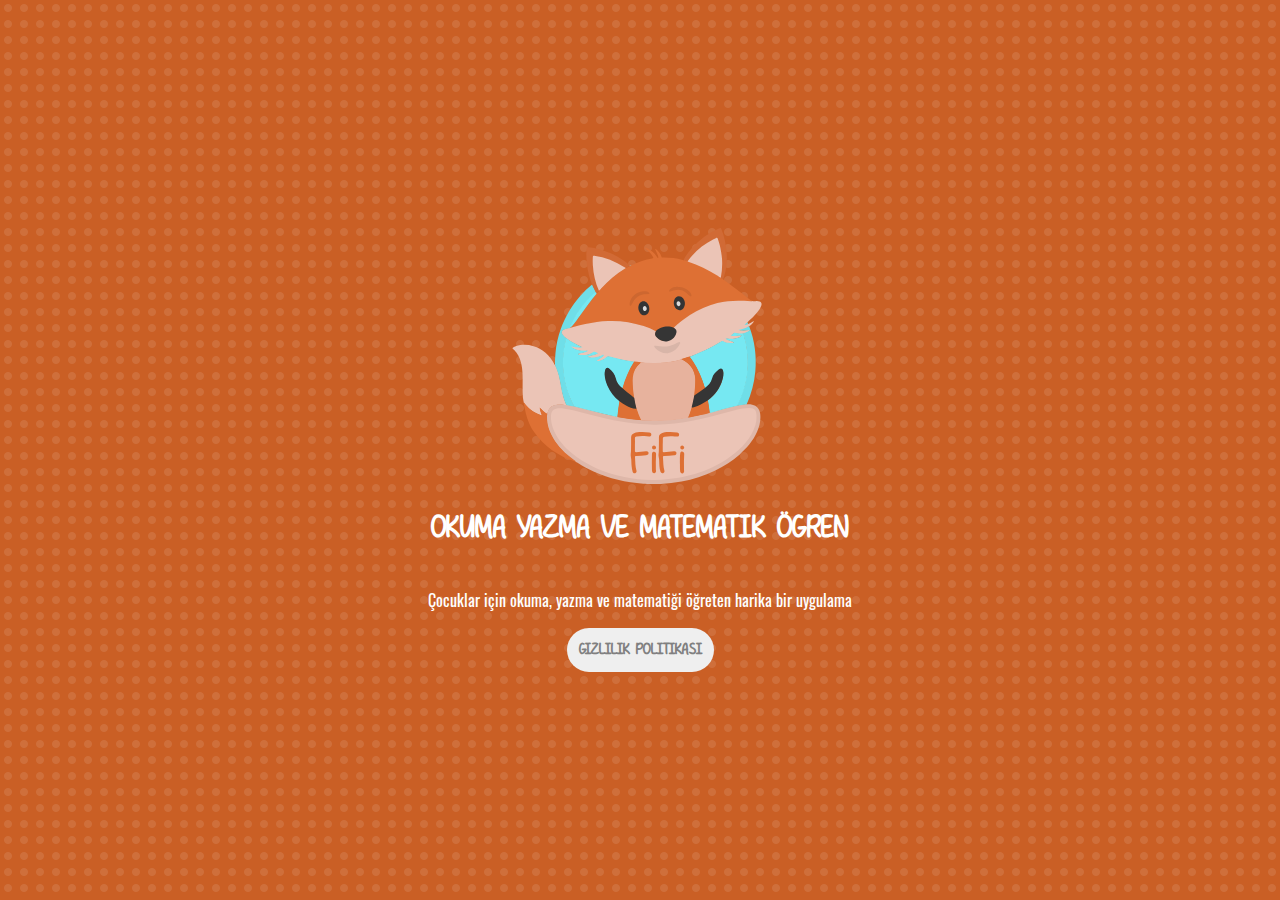
<file: index.html>
<!DOCTYPE html>
<html>
  <head>
    <meta charset="utf-8">
    <title>Fifi - Okuma Yazma ve Matematik Öğrenme</title>
    <meta name="viewport" content="width=device-width, initial-scale=1, user-scalable=no">
    <link rel="stylesheet" href="style.css">
    <link rel="stylesheet" href="assets/fonts/stylesheet.css">
  </head>
  <body>
    <span class="front f_bg"></span>
    <span class="front f_t"></span>
    <span class="f fc fdc jc wf hf">
      <span class="b f_icon"></span>
      <h1 class="cw">Okuma Yazma ve Matematik Ögren</h1>
      <p class="cw tc">Çocuklar için okuma, yazma ve matematiği öğreten harika bir uygulama</p>
      <a href="gizlilik-politikasi.html"><button>Gizlilik Politikası</button></a>
    </span>
  </body>
</html>
</file>
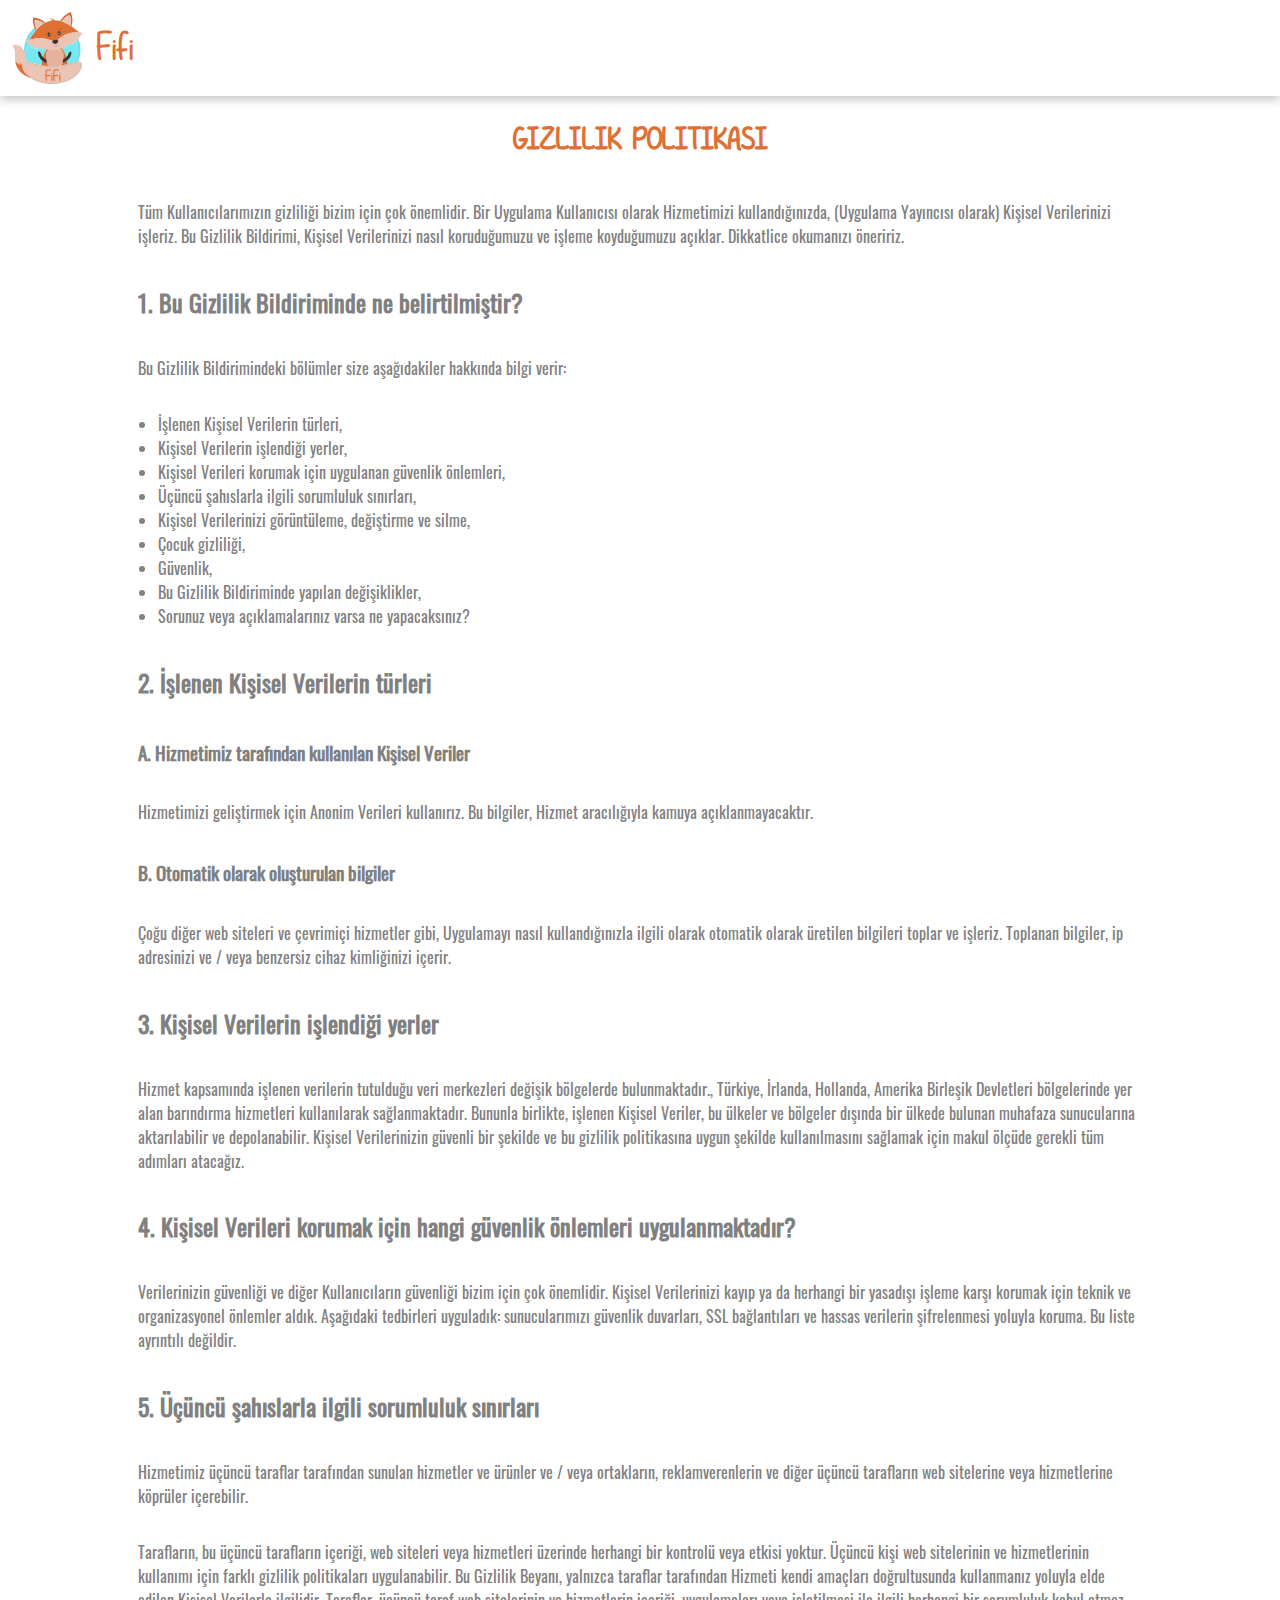
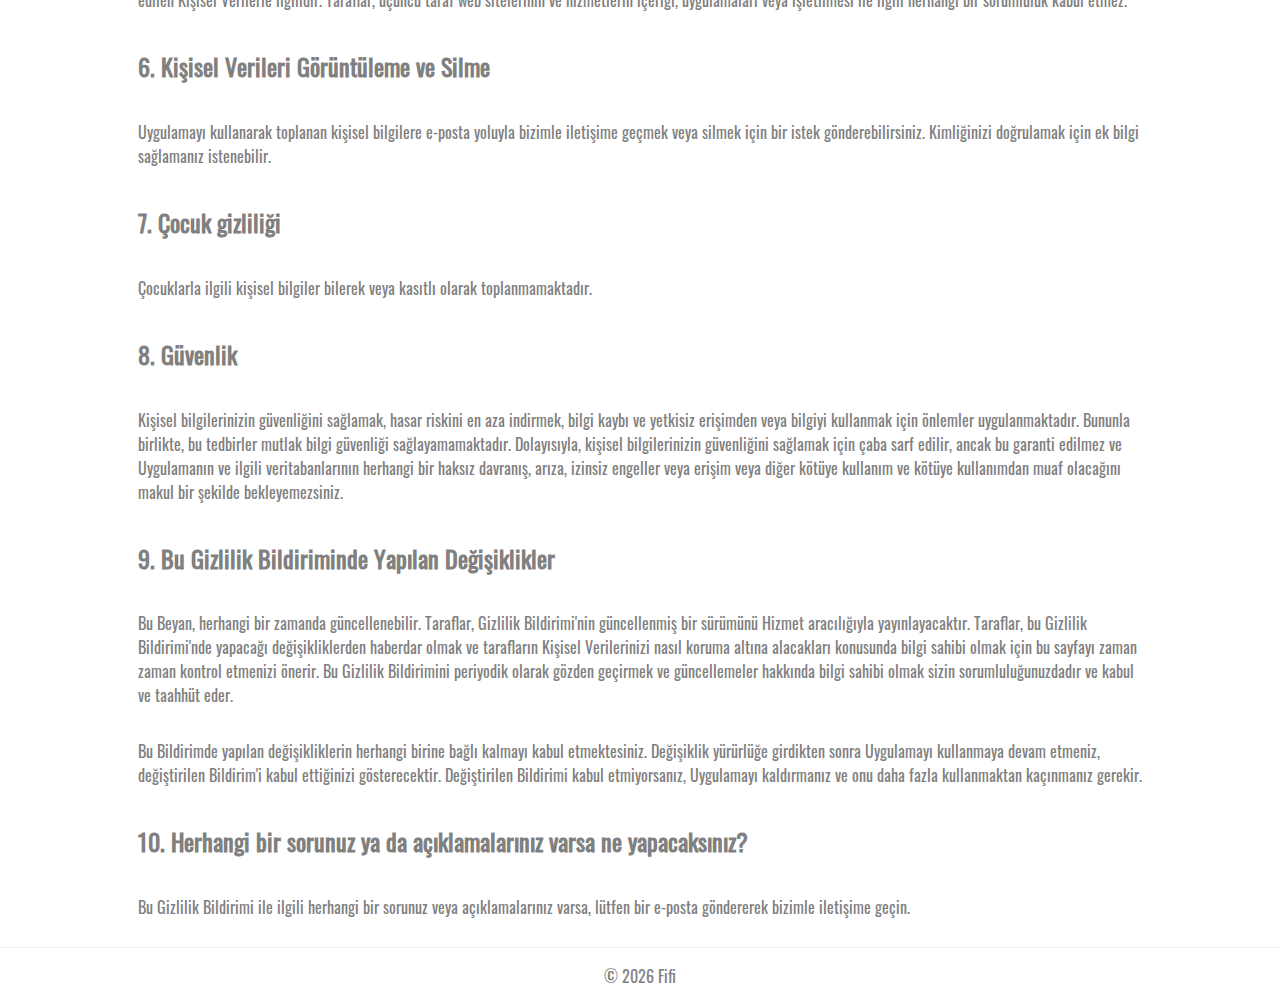
<file: gizlilik-politikasi.html>
<!DOCTYPE html>
<html>
  <head>
    <meta charset="utf-8">
    <title>Fifi - Gizlilik Politikası</title>
    <meta name="viewport" content="width=device-width, initial-scale=1, user-scalable=no">
    <link rel="stylesheet" href="style.css">
    <link rel="stylesheet" href="assets/fonts/stylesheet.css">
  </head>
  <body>
    <header>
      <a href="/" class="f fc"><span class="b h_icon"></span><h1>Fifi</h1></a>
    </header>
    <h1>Gizlilik Politikası</h1>
    <span class="m12 pt f fdc fc jc">
      <p>Tüm Kullanıcılarımızın gizliliği bizim için çok önemlidir. Bir Uygulama Kullanıcısı olarak Hizmetimizi
kullandığınızda, (Uygulama Yayıncısı olarak) Kişisel Verilerinizi işleriz. Bu Gizlilik Bildirimi, Kişisel
Verilerinizi nasıl koruduğumuzu ve işleme koyduğumuzu açıklar. Dikkatlice okumanızı öneririz.</p>
      <h2>1. Bu Gizlilik Bildiriminde ne belirtilmiştir?</h2>
      <p>Bu Gizlilik Bildirimindeki bölümler size aşağıdakiler hakkında bilgi verir:</p>
      <ul>
        <li>İşlenen Kişisel Verilerin türleri,</li>
        <li>Kişisel Verilerin işlendiği yerler,</li>
        <li>Kişisel Verileri korumak için uygulanan güvenlik önlemleri,</li>
        <li>Üçüncü şahıslarla ilgili sorumluluk sınırları,</li>
        <li>Kişisel Verilerinizi görüntüleme, değiştirme ve silme,</li>
        <li>Çocuk gizliliği,</li>
        <li>Güvenlik,</li>
        <li>Bu Gizlilik Bildiriminde yapılan değişiklikler,</li>
        <li>Sorunuz veya açıklamalarınız varsa ne yapacaksınız?</li>
      </ul>
      <h2>2. İşlenen Kişisel Verilerin türleri</h2>
      <h3>A. Hizmetimiz tarafından kullanılan Kişisel Veriler</h3>
      <p>Hizmetimizi geliştirmek için Anonim Verileri kullanırız. Bu bilgiler, Hizmet aracılığıyla kamuya
açıklanmayacaktır.</p>
      <h3>B. Otomatik olarak oluşturulan bilgiler</h3>
      <p>Çoğu diğer web siteleri ve çevrimiçi hizmetler gibi, Uygulamayı nasıl kullandığınızla ilgili olarak
otomatik olarak üretilen bilgileri toplar ve işleriz. Toplanan bilgiler, ip adresinizi ve / veya benzersiz
cihaz kimliğinizi içerir.</p>
      <h2>3. Kişisel Verilerin işlendiği yerler</h2>
      <p>Hizmet kapsamında işlenen verilerin tutulduğu veri merkezleri değişik bölgelerde bulunmaktadır.,
Türkiye, İrlanda, Hollanda, Amerika Birleşik Devletleri bölgelerinde yer alan barındırma hizmetleri
kullanılarak sağlanmaktadır. Bununla birlikte, işlenen Kişisel Veriler, bu ülkeler ve bölgeler dışında bir
ülkede bulunan muhafaza sunucularına aktarılabilir ve depolanabilir. Kişisel Verilerinizin güvenli bir
şekilde ve bu gizlilik politikasına uygun şekilde kullanılmasını sağlamak için makul ölçüde gerekli tüm
adımları atacağız.</p>
      <h2>4. Kişisel Verileri korumak için hangi güvenlik önlemleri uygulanmaktadır?</h2>
      <p>Verilerinizin güvenliği ve diğer Kullanıcıların güvenliği bizim için çok önemlidir. Kişisel Verilerinizi kayıp
ya da herhangi bir yasadışı işleme karşı korumak için teknik ve organizasyonel önlemler aldık.
Aşağıdaki tedbirleri uyguladık: sunucularımızı güvenlik duvarları, SSL bağlantıları ve hassas verilerin
şifrelenmesi yoluyla koruma. Bu liste ayrıntılı değildir.</p>
      <h2>5. Üçüncü şahıslarla ilgili sorumluluk sınırları</h2>
      <p>Hizmetimiz üçüncü taraflar tarafından sunulan hizmetler ve ürünler ve / veya ortakların,
reklamverenlerin ve diğer üçüncü tarafların web sitelerine veya hizmetlerine köprüler içerebilir.</p>
      <p>Tarafların, bu üçüncü tarafların içeriği, web siteleri veya hizmetleri üzerinde herhangi bir kontrolü
veya etkisi yoktur. Üçüncü kişi web sitelerinin ve hizmetlerinin kullanımı için farklı gizlilik politikaları
uygulanabilir. Bu Gizlilik Beyanı, yalnızca taraflar tarafından Hizmeti kendi amaçları doğrultusunda
kullanmanız yoluyla elde edilen Kişisel Verilerle ilgilidir. Taraflar, üçüncü taraf web sitelerinin ve
hizmetlerin içeriği, uygulamaları veya işletilmesi ile ilgili herhangi bir sorumluluk kabul etmez.</p>
      <h2>6. Kişisel Verileri Görüntüleme ve Silme</h2>
      <p>Uygulamayı kullanarak toplanan kişisel bilgilere e-posta yoluyla bizimle iletişime geçmek veya silmek
için bir istek gönderebilirsiniz. Kimliğinizi doğrulamak için ek bilgi sağlamanız istenebilir.</p>
      <h2>7. Çocuk gizliliği</h2>
      <p>Çocuklarla ilgili kişisel bilgiler bilerek veya kasıtlı olarak toplanmamaktadır.</p>
      <h2>8. Güvenlik</h2>
      <p>Kişisel bilgilerinizin güvenliğini sağlamak, hasar riskini en aza indirmek, bilgi kaybı ve yetkisiz
erişimden veya bilgiyi kullanmak için önlemler uygulanmaktadır. Bununla birlikte, bu tedbirler mutlak
bilgi güvenliği sağlayamamaktadır. Dolayısıyla, kişisel bilgilerinizin güvenliğini sağlamak için çaba sarf
edilir, ancak bu garanti edilmez ve Uygulamanın ve ilgili veritabanlarının herhangi bir haksız davranış,
arıza, izinsiz engeller veya erişim veya diğer kötüye kullanım ve kötüye kullanımdan muaf olacağını
makul bir şekilde bekleyemezsiniz.</p>
      <h2>9. Bu Gizlilik Bildiriminde Yapılan Değişiklikler</h2>
      <p>Bu Beyan, herhangi bir zamanda güncellenebilir. Taraflar, Gizlilik Bildirimi'nin güncellenmiş bir
sürümünü Hizmet aracılığıyla yayınlayacaktır. Taraflar, bu Gizlilik Bildirimi'nde yapacağı
değişikliklerden haberdar olmak ve tarafların Kişisel Verilerinizi nasıl koruma altına alacakları
konusunda bilgi sahibi olmak için bu sayfayı zaman zaman kontrol etmenizi önerir. Bu Gizlilik
Bildirimini periyodik olarak gözden geçirmek ve güncellemeler hakkında bilgi sahibi olmak sizin
sorumluluğunuzdadır ve kabul ve taahhüt eder.</p>
      <p>Bu Bildirimde yapılan değişikliklerin herhangi birine bağlı kalmayı kabul etmektesiniz. Değişiklik
yürürlüğe girdikten sonra Uygulamayı kullanmaya devam etmeniz, değiştirilen Bildirim'i kabul
ettiğinizi gösterecektir. Değiştirilen Bildirimi kabul etmiyorsanız, Uygulamayı kaldırmanız ve onu daha
fazla kullanmaktan kaçınmanız gerekir.</p>
      <h2>10. Herhangi bir sorunuz ya da açıklamalarınız varsa ne yapacaksınız?</h2>
      <p>Bu Gizlilik Bildirimi ile ilgili herhangi bir sorunuz veya açıklamalarınız varsa, lütfen bir e-posta
göndererek bizimle iletişime geçin.</p>
    </span>
    <footer>
      <p id="ft">© 2022 Fifi</p>
    </footer>
    <script type="text/javascript">
      document.getElementById('ft').innerHTML = '© '+new Date().getFullYear()+' Fifi';
    </script>
  </body>
</html>
</file>
<file: style.css>
body {
  margin: 0;
}

header {
  box-shadow: 0 3px 10px silver;
  padding: 12px;
  background-color: white;
}

header h1{
  text-transform: none;
  font-size: 48px;
  margin-bottom: 0;
  margin-top: 0;
  margin-left: 12px;
  font-weight: normal;
}

h1, button {
  font-family: Losing Grip;
  text-transform: uppercase;
}

button {
  color: gray;
  outline: none;
  border: none;
  padding: 12px;
  font-size: 18px;
  font-weight: bold;
  border-radius: 25px;
  user-select: none;
}

h1 {
  color: #DE7034;
  font-size: 36px;
  text-align: center;
}

p, h2, h3, li {
  color: gray;
  font-family: Oswald;
}

button {
  cursor: pointer;
}

a {
  cursor: pointer;
  text-decoration: none;
}

a:active {
  opacity: 0.7;
}

footer {
  border-top: 1px solid #f0f0f0;
  margin-top: auto;
  margin-bottom: 20px;
  text-align: center;
}

.cw {
  color: white;
}

.f_icon {
  width: 256px;
  height: 256px;
  background-image: url('assets/images/front_icon.svg');
  background-size: cover;
}

.h_icon {
  width: 72px;
  height: 72px;
  background-image: url('assets/images/front_icon.svg');
  background-size: cover;
}

.front {
  position: absolute;
  width: 100%;
  height: 100%;
  z-index: -1;
}

.f_bg {
  background-color: #ca5f25;
}

.f_t {
  opacity: 0.1;
  background-image: url('assets/images/front_t.png');
  background-repeat: repeat;
}

.b {
  display: inline-block;
}

.m0 {
  margin: 0;
}

.m12 {
  margin: 12px;
}

.f {
  display: flex;
}

.fdc {
  flex-direction: column;
}

.fc {
  align-items: center;
}

.jc {
  justify-content: center;
}

.tc {
  text-align: center;
}

.wf {
  width: 100vw;
}

.hf {
  height: 100vh;
}

.pt p, h2, h3, ul {
  width: 80%;
}

@media (max-width:900px){
  .f_icon {
    width: 128px;
    height: 128px;
  }
}
</file>
<file: assets/fonts/stylesheet.css>
@font-face {
    font-family: 'Losing Grip';
    src: url('LosingGrip-Regular.woff2') format('woff2'),
        url('LosingGrip-Regular.woff') format('woff'),
        url('LosingGrip-Regular.ttf') format('truetype');
    font-weight: normal;
    font-style: normal;
    font-display: swap;
}

@font-face {
    font-family: 'Oswald';
    src: url('Oswald-Regular.woff2') format('woff2'),
        url('Oswald-Regular.woff') format('woff'),
        url('Oswald-Regular.ttf') format('truetype');
    font-weight: normal;
    font-style: normal;
    font-display: swap;
}
</file>
